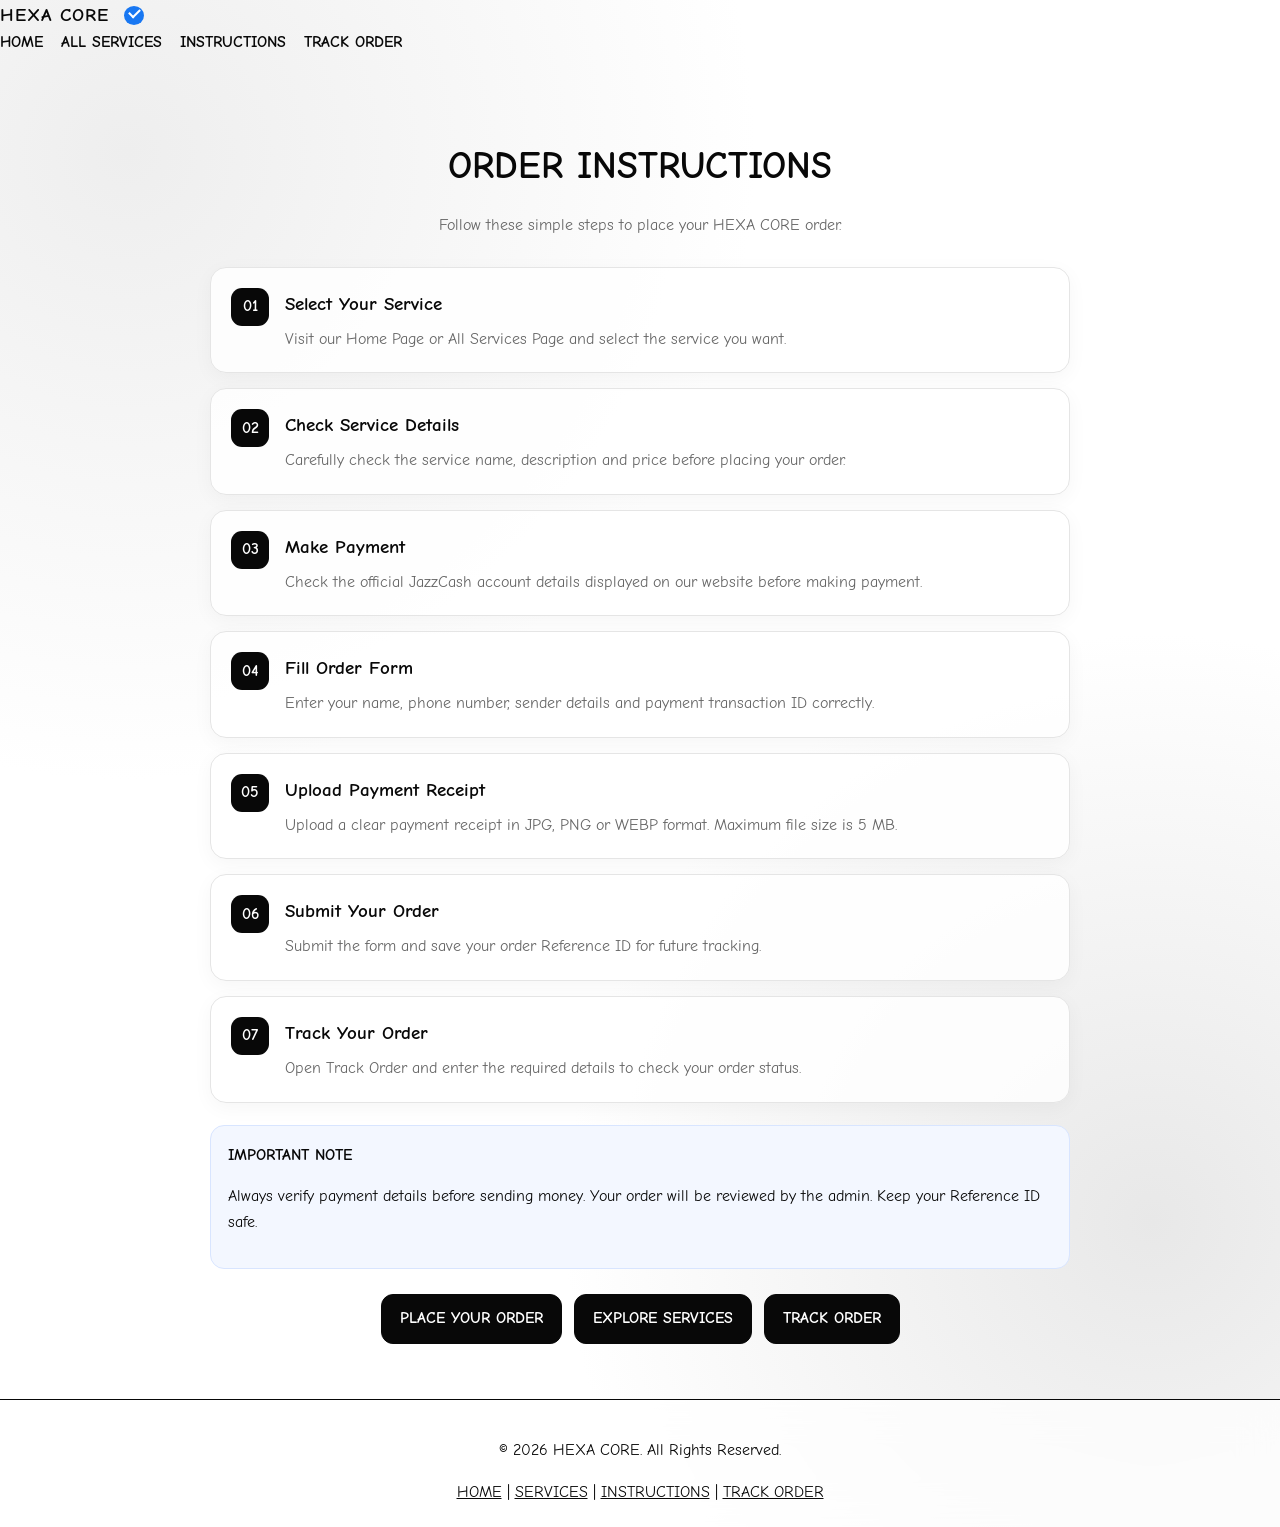
<file: instructions.html>
<!doctype html>
<html lang="en">
<head>
  <meta charset="utf-8">
  <meta name="viewport" content="width=device-width,initial-scale=1">
  <meta name="theme-color" content="#ffffff">

  <title>HEXA CORE — Order Instructions</title>

  <link rel="stylesheet" href="style.css?v=17">

  <style>
    .instructions-page {
      max-width: 900px;
      margin: 35px auto;
      padding: 20px;
    }

    .instructions-heading {
      text-align: center;
      margin-bottom: 28px;
    }

    .instructions-heading h1 {
      font-size: clamp(25px, 5vw, 38px);
      margin-bottom: 10px;
    }

    .instructions-heading p {
      color: #666;
    }

    .instruction-list {
      display: grid;
      gap: 15px;
    }

    .instruction-item {
      display: flex;
      align-items: flex-start;
      gap: 16px;
      padding: 20px;
      background: rgba(255,255,255,.85);
      border: 1px solid #e5e5e5;
      border-radius: 16px;
      box-shadow: 0 5px 20px rgba(0,0,0,.04);
    }

    .instruction-number {
      min-width: 38px;
      height: 38px;
      display: grid;
      place-items: center;
      border-radius: 11px;
      background: #080808;
      color: white;
      font-weight: bold;
    }

    .instruction-item h3 {
      margin: 2px 0 7px;
    }

    .instruction-item p {
      margin: 0;
      color: #666;
      line-height: 1.6;
    }

    .instruction-note {
      margin-top: 22px;
      padding: 17px;
      background: #f3f7ff;
      border: 1px solid #d8e5ff;
      border-radius: 14px;
      line-height: 1.6;
    }

    .instruction-actions {
      display: flex;
      justify-content: center;
      flex-wrap: wrap;
      gap: 12px;
      margin-top: 25px;
    }

    .instruction-actions .btn {
      text-align: center;
      text-decoration: none;
    }

    .verified-tick {
      display: inline-grid;
      place-items: center;
      width: 19px;
      height: 19px;
      margin-left: 5px;
      border-radius: 50%;
      background: #1685f8;
      color: white;
      font-size: 13px;
      vertical-align: middle;
    }

    @media(max-width:600px) {
      .instructions-page {
        padding: 14px;
        margin: 20px auto;
      }

      .instruction-item {
        padding: 15px;
      }
    }
  </style>
</head>

<body>

  <!-- HEADER -->
  <header class="site-header">
    <div class="container">

      <a href="index.html" class="brand">
        HEXA CORE
        <span class="verified-tick">✓</span>
      </a>

      <nav class="nav-links">
        <a href="index.html">HOME</a>
        <a href="services.html">ALL SERVICES</a>
        <a href="instructions.html">INSTRUCTIONS</a>
        <a href="track.html">TRACK ORDER</a>
      </nav>

    </div>
  </header>

  <!-- PAGE CONTENT -->
  <main class="instructions-page">

    <div class="instructions-heading">
      <h1>ORDER INSTRUCTIONS</h1>
      <p>
        Follow these simple steps to place your HEXA CORE order.
      </p>
    </div>

    <div class="instruction-list">

      <article class="instruction-item">
        <div class="instruction-number">01</div>
        <div>
          <h3>Select Your Service</h3>
          <p>
            Visit our Home Page or All Services Page
            and select the service you want.
          </p>
        </div>
      </article>

      <article class="instruction-item">
        <div class="instruction-number">02</div>
        <div>
          <h3>Check Service Details</h3>
          <p>
            Carefully check the service name, description
            and price before placing your order.
          </p>
        </div>
      </article>

      <article class="instruction-item">
        <div class="instruction-number">03</div>
        <div>
          <h3>Make Payment</h3>
          <p>
            Check the official JazzCash account details
            displayed on our website before making payment.
          </p>
        </div>
      </article>

      <article class="instruction-item">
        <div class="instruction-number">04</div>
        <div>
          <h3>Fill Order Form</h3>
          <p>
            Enter your name, phone number, sender details
            and payment transaction ID correctly.
          </p>
        </div>
      </article>

      <article class="instruction-item">
        <div class="instruction-number">05</div>
        <div>
          <h3>Upload Payment Receipt</h3>
          <p>
            Upload a clear payment receipt in JPG, PNG
            or WEBP format. Maximum file size is 5 MB.
          </p>
        </div>
      </article>

      <article class="instruction-item">
        <div class="instruction-number">06</div>
        <div>
          <h3>Submit Your Order</h3>
          <p>
            Submit the form and save your order Reference ID
            for future tracking.
          </p>
        </div>
      </article>

      <article class="instruction-item">
        <div class="instruction-number">07</div>
        <div>
          <h3>Track Your Order</h3>
          <p>
            Open Track Order and enter the required details
            to check your order status.
          </p>
        </div>
      </article>

    </div>

    <div class="instruction-note">
      <strong>IMPORTANT NOTE</strong>
      <p>
        Always verify payment details before sending money.
        Your order will be reviewed by the admin.
        Keep your Reference ID safe.
      </p>
    </div>

    <div class="instruction-actions">
      <a class="btn" href="index.html#order-panel">
        PLACE YOUR ORDER
      </a>

      <a class="btn" href="services.html">
        EXPLORE SERVICES
      </a>

      <a class="btn" href="track.html">
        TRACK ORDER
      </a>
    </div>

  </main>

  <!-- FOOTER -->
  <footer class="site-footer">
    <div class="container">
      <p>© 2026 HEXA CORE. All Rights Reserved.</p>

      <div>
        <a href="index.html">HOME</a>
        |
        <a href="services.html">SERVICES</a>
        |
        <a href="instructions.html">INSTRUCTIONS</a>
        |
        <a href="track.html">TRACK ORDER</a>
      </div>
    </div>
  </footer>

</body>
</html>
</file>
<file: style.css>
@import url('https://fonts.googleapis.com/css2?family=Comic+Neue:wght@400;700&display=swap');

* {
  box-sizing: border-box;
}

:root {
  --white: #ffffff;
  --black: #080808;
  --glass: rgba(255, 255, 255, 0.62);
  --glass-strong: rgba(255, 255, 255, 0.82);
  --border: rgba(0, 0, 0, 0.75);
  --shadow: 0 12px 35px rgba(0, 0, 0, 0.10);
}

html {
  scroll-behavior: smooth;
}

body {
  margin: 0;
  min-height: 100vh;
  background:
    radial-gradient(circle at 10% 10%, #eeeeee, transparent 35%),
    radial-gradient(circle at 90% 80%, #e8e8e8, transparent 35%),
    var(--white);
  color: var(--black);
  font-family: 'Comic Neue', 'Comic Sans MS', cursive;
  font-size: 16px;
  line-height: 1.6;
}

button,
input,
textarea,
select {
  font: inherit;
}

/* HEADER */

.top {
  display: flex;
  align-items: center;
  justify-content: space-between;
  gap: 16px;
  padding: 13px max(20px, calc((100% - 1050px)/2));
  position: sticky;
  top: 0;
  z-index: 10;
  background: rgba(255, 255, 255, 0.72);
  border-bottom: 1.5px solid var(--black);
  backdrop-filter: blur(22px);
  -webkit-backdrop-filter: blur(22px);
}

.brand {
  display: flex;
  align-items: center;
  gap: 10px;
  color: var(--black);
  text-decoration: none;
  font-size: 19px;
  font-weight: 900;
  letter-spacing: 1px;
}

.brand img {
  width: 42px;
  height: 42px;
  object-fit: contain;
  border: 1px solid var(--black);
  border-radius: 10px;
}

/* VERIFIED TICK */

.brand-name {
  display: inline-flex;
  align-items: center;
  gap: 6px;
}

.verified-tick {
  display: inline-flex;
  align-items: center;
  justify-content: center;
  flex-shrink: 0;
  width: 20px;
  height: 20px;
  min-width: 20px;
  border-radius: 50%;
  background: #1877f2 !important;
  color: transparent !important;
  font-size: 0 !important;
  line-height: 1;
  position: relative;
}

.verified-tick::before {
  content: "";
  display: block;
  width: 5px;
  height: 9px;
  border: solid #ffffff;
  border-width: 0 2px 2px 0;
  transform: rotate(45deg) translate(-1px, -1px);
}

/* NAVIGATION */

nav {
  display: flex;
  gap: 18px;
  flex-wrap: wrap;
}

nav a,
a {
  color: var(--black);
}

nav a {
  text-decoration: none;
  font-weight: 700;
  transition: opacity .2s ease;
}

nav a:hover {
  opacity: .55;
}

/* WEBSITE BANNER */

.site-banner {
  width: 100%;
  max-width: 1200px;
  margin: 22px auto;
  padding: 0 20px;
}

.site-banner img {
  display: block;
  width: 100%;
  height: auto;
  aspect-ratio: 3 / 1;
  object-fit: cover;
  border: 1.5px solid var(--black);
  border-radius: 18px;
  box-shadow: var(--shadow);
}

/* CONTENT */

.wrap {
  max-width: 1050px;
  margin: auto;
  padding: 28px 20px 60px;
}

.narrow {
  max-width: 680px;
}

.hero {
  padding: 60px 0 40px;
}

.hero h1 {
  font-size: clamp(40px, 7vw, 72px);
  line-height: 1.05;
  margin: 10px 0;
  font-weight: 900;
  letter-spacing: -2px;
}

.hero p {
  max-width: 650px;
  color: #222222;
}

.compact {
  padding: 30px 0;
}

.eyebrow {
  font-size: 12px;
  font-weight: 900;
  letter-spacing: 3px;
}

.section-head {
  display: flex;
  align-items: center;
  justify-content: space-between;
  gap: 12px;
  flex-wrap: wrap;
}

h2 {
  font-size: 25px;
  margin: 0 0 16px;
  font-weight: 900;
}

h3 {
  margin: 0 0 8px;
  font-weight: 900;
}

.muted {
  color: #333333;
  opacity: .8;
}

/* SERVICES GRID */

.service-grid {
  display: grid;
  grid-template-columns: repeat(auto-fit, minmax(230px, 1fr));
  gap: 17px;
  margin: 18px 0 35px;
}

.service-card,
.panel,
.order-card {
  background: var(--glass);
  border: 1.5px solid var(--border);
  border-radius: 20px;
  padding: 21px;
  box-shadow: var(--shadow);
  backdrop-filter: blur(20px);
  -webkit-backdrop-filter: blur(20px);
  transition: transform .25s ease, box-shadow .25s ease;
}

.service-card:hover,
.order-card:hover {
  transform: translateY(-4px);
  box-shadow: 0 18px 38px rgba(0, 0, 0, .15);
}

/* HOMEPAGE SERVICE GRID */

#service-list.service-grid {
  display: grid !important;
  grid-template-columns: repeat(2, minmax(0, 1fr)) !important;
  gap: 10px !important;
  width: 100%;
  margin: 14px 0 25px;
}

#service-list .service-card {
  width: 100%;
  min-width: 0;
  padding: 10px !important;
  border-radius: 14px;
  overflow: hidden;
}

#service-list .service-card img {
  display: block !important;
  width: 100% !important;
  height: 90px !important;
  max-height: 90px !important;
  min-height: 0 !important;
  object-fit: cover !important;
  object-position: center;
  border-radius: 9px;
  margin: 0 0 7px !important;
}

#service-list .service-card h3 {
  font-size: 14px !important;
  line-height: 1.3 !important;
  margin: 4px 0 !important;
  overflow-wrap: anywhere;
}

#service-list .service-card p {
  font-size: 11px !important;
  line-height: 1.35 !important;
  margin: 4px 0 !important;
  overflow-wrap: anywhere;
}

#service-list .service-card .price {
  font-size: 17px !important;
  line-height: 1.3;
  margin: 6px 0 !important;
}

#service-list .service-card button,
#service-list .service-card .btn {
  width: 100%;
  padding: 7px 5px !important;
  font-size: 12px !important;
  border-radius: 8px;
}

/* ALL SERVICES PAGE */

#all-service-list.service-grid {
  display: grid;
  grid-template-columns: repeat(3, minmax(0, 1fr));
  gap: 17px;
  width: 100%;
  margin: 18px 0 35px;
}

#all-service-list .service-card {
  width: 100%;
  min-width: 0;
  overflow: hidden;
  padding: 14px;
}

#all-service-list .service-card img,
#all-service-list .service-card .service-image {
  display: block;
  width: 100%;
  height: 150px;
  min-height: 150px;
  max-height: 150px;
  object-fit: cover;
  object-position: center;
  border-radius: 11px;
  margin: 0 0 12px;
}

#all-service-list .service-content {
  min-width: 0;
  overflow-wrap: anywhere;
}

#all-service-list .service-card h3 {
  font-size: 18px;
  line-height: 1.35;
  overflow-wrap: anywhere;
}

#all-service-list .service-card p {
  overflow-wrap: anywhere;
}

#all-service-list .service-card .service-price {
  display: block;
  font-size: 22px;
  font-weight: 900;
  margin: 10px 0;
}

#all-service-list .service-card .btn {
  display: block;
  width: 100%;
}

/* PRICE */

.price {
  display: block;
  font-size: 25px;
  margin: 12px 0;
  font-weight: 900;
  color: var(--black);
}

/* BUTTONS */

.btn {
  border: 1.5px solid var(--black);
  background: var(--black);
  color: var(--white);
  border-radius: 12px;
  padding: 11px 18px;
  font-weight: 900;
  cursor: pointer;
  text-decoration: none;
  display: inline-block;
  text-align: center;
  transition: all .2s ease;
}

.btn:hover {
  background: var(--white);
  color: var(--black);
  transform: translateY(-2px);
  box-shadow: 0 7px 18px rgba(0, 0, 0, .12);
}

.secondary {
  background: var(--white);
  color: var(--black);
  border-color: var(--black);
}

.danger {
  background: var(--black);
  color: var(--white);
  border-color: var(--black);
}

/* PANELS */

.panel {
  margin: 22px 0;
}

.payment {
  display: grid;
  grid-template-columns: 1fr 1fr;
  gap: 12px;
  background: rgba(255, 255, 255, .48);
  border: 1.5px solid var(--black);
  padding: 15px;
  border-radius: 15px;
  margin: 18px 0;
  backdrop-filter: blur(16px);
  -webkit-backdrop-filter: blur(16px);
}

.payment div {
  display: grid;
  gap: 4px;
}

/* FORMS */

form {
  display: grid;
  gap: 13px;
}

label {
  display: grid;
  gap: 6px;
  color: var(--black);
  font-size: 14px;
  font-weight: 700;
}

input,
textarea,
select {
  width: 100%;
  background: rgba(255, 255, 255, .78);
  color: var(--black);
  border: 1.5px solid var(--black);
  border-radius: 11px;
  padding: 12px;
  min-width: 0;
  outline: none;
}

input::placeholder,
textarea::placeholder {
  color: #555555;
}

input:focus,
textarea:focus,
select:focus {
  background: var(--white);
  outline: 2px solid var(--black);
  outline-offset: 2px;
}

input[type="file"] {
  padding: 9px;
}

input[type="file"]::file-selector-button {
  background: var(--black);
  color: var(--white);
  border: 1px solid var(--black);
  border-radius: 8px;
  padding: 8px 12px;
  margin-right: 10px;
  cursor: pointer;
}

.two {
  display: grid;
  grid-template-columns: 1fr 1fr;
  gap: 12px;
}

.message {
  color: var(--black);
  overflow-wrap: anywhere;
}

.notice {
  color: var(--black);
  font-size: 13px;
  border-top: 1px solid var(--black);
  padding-top: 18px;
}

/* ADMIN */

.admin-row {
  display: flex;
  justify-content: space-between;
  gap: 12px;
  align-items: center;
  padding: 14px 0;
  border-top: 1px solid var(--black);
  flex-wrap: wrap;
}

.order-card {
  margin: 12px 0;
}

.order-card p {
  overflow-wrap: anywhere;
}

.admin-actions {
  display: grid;
  grid-template-columns: 1fr 1fr;
  gap: 10px;
  margin-top: 14px;
}

.file-label {
  font-size: 13px;
}

.status {
  border: 1.5px solid var(--black);
  border-radius: 30px;
  padding: 4px 12px;
  color: var(--black);
  background: var(--white);
  font-size: 12px;
  font-weight: 900;
}

code {
  overflow-wrap: anywhere;
  color: var(--black);
  background: rgba(0, 0, 0, .06);
  padding: 3px 6px;
  border-radius: 5px;
}

/* FOOTER */

footer {
  text-align: center;
  color: var(--black);
  background: rgba(255, 255, 255, .72);
  border-top: 1.5px solid var(--black);
  padding: 22px;
  backdrop-filter: blur(18px);
  -webkit-backdrop-filter: blur(18px);
}

button:disabled {
  opacity: .55;
  cursor: not-allowed;
  transform: none;
}

[hidden] {
  display: none !important;
}

/* MOBILE */

@media (max-width: 600px) {
  .top {
    align-items: flex-start;
    flex-direction: column;
  }

  .site-banner {
    margin: 14px auto;
    padding: 0 14px;
  }

  .site-banner img {
    border-radius: 12px;
  }

  .two,
  .payment,
  .admin-actions {
    grid-template-columns: 1fr;
  }

  .wrap {
    padding: 18px 14px 40px;
  }

  .hero {
    padding-top: 35px;
  }

  .service-card,
  .panel,
  .order-card {
    border-radius: 16px;
    padding: 16px;
  }

  nav {
    gap: 14px;
  }

  /* HOMEPAGE MOBILE */

  #service-list.service-grid {
    grid-template-columns: repeat(2, minmax(0, 1fr)) !important;
    gap: 8px !important;
  }

  #service-list .service-card {
    padding: 9px !important;
    border-radius: 12px;
  }

  #service-list .service-card img {
    width: 100% !important;
    height: 78px !important;
    max-height: 78px !important;
    min-height: 0 !important;
    object-fit: cover !important;
  }

  #service-list .service-card h3 {
    font-size: 13px !important;
    line-height: 1.3 !important;
  }

  #service-list .service-card p {
    font-size: 10px !important;
    line-height: 1.3 !important;
  }

  #service-list .service-card .price {
    font-size: 16px !important;
    margin: 5px 0 !important;
  }

  #service-list .service-card button,
  #service-list .service-card .btn {
    padding: 7px 4px !important;
    font-size: 11px !important;
    width: 100%;
  }

  /* ALL SERVICES MOBILE */

  #all-service-list.service-grid {
    grid-template-columns: repeat(2, minmax(0, 1fr));
    gap: 9px;
  }

  #all-service-list .service-card {
    padding: 9px;
    border-radius: 13px;
  }

  #all-service-list .service-card img,
  #all-service-list .service-card .service-image {
    height: 105px;
    min-height: 105px;
    max-height: 105px;
    border-radius: 8px;
    margin-bottom: 8px;
  }

  #all-service-list .service-card h3 {
    font-size: 13px;
    line-height: 1.3;
  }

  #all-service-list .service-card p {
    font-size: 11px;
    line-height: 1.35;
  }

  #all-service-list .service-card .service-price {
    font-size: 16px;
    margin: 7px 0;
  }

  #all-service-list .service-card .btn {
    padding: 7px 4px;
    font-size: 11px;
    border-radius: 8px;
  }
}

/* REDUCE MOTION */

@media (prefers-reduced-motion: reduce) {
  *,
  *::before,
  *::after {
    scroll-behavior: auto !important;
    transition-duration: .01ms !important;
  }
}
</file>
